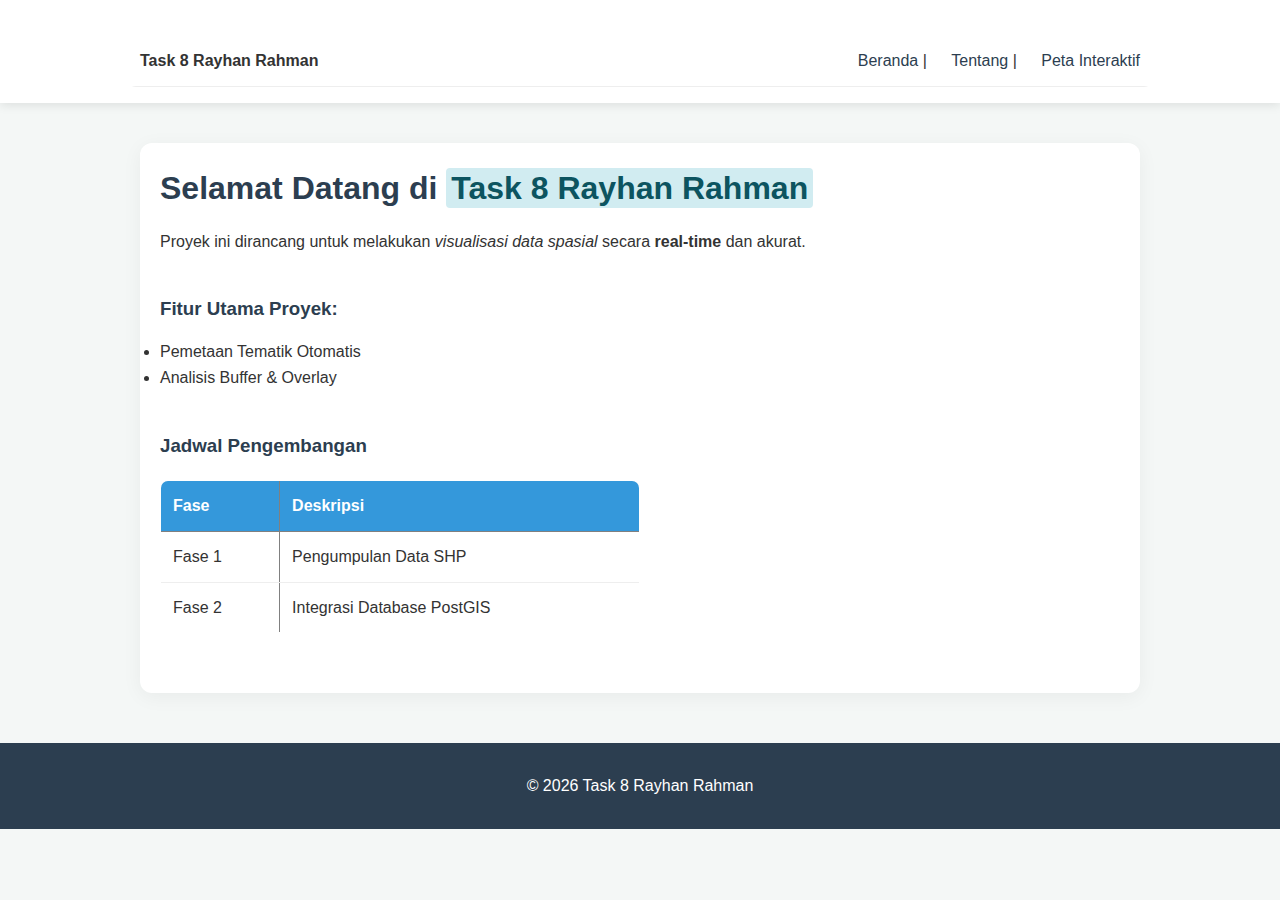
<file: index.html>
<!DOCTYPE html>
<html lang="id">
<head>
    <meta charset="UTF-8">
    <link rel="stylesheet" href="style.css">
    <title>WebGIS Modern - Home</title>
</head>
<body>
    <header>
        <nav>
            <table width="100%" cellspacing="0" cellpadding="10">
                <tr>
                    <td><strong>Task 8 Rayhan Rahman</strong></td>
                    <td align="right">
                        <a href="index.html">Beranda</a> | 
                        <a href="about.html">Tentang</a> | 
                        <a href="map.html">Peta Interaktif</a>
                    </td>
                </tr>
            </table>
        </nav>
    </header>

    <hr>

    <main>
        <section>
            <h1>Selamat Datang di <mark>Task 8 Rayhan Rahman</mark></h1>
            <p>Proyek ini dirancang untuk melakukan <i>visualisasi data spasial</i> secara <b>real-time</b> dan akurat.</p>
        </section>

        <section>
            <h3>Fitur Utama Proyek:</h3>
            <ul>
                <li>Pemetaan Tematik Otomatis</li>
                <li>Analisis Buffer & Overlay</li>
            </ul>
        </section>

        <section>
            <h3>Jadwal Pengembangan</h3>
            <table border="1" cellpadding="10" style="border-collapse: collapse; width: 50%;">
                <thead>
                    <tr bgcolor="#f2f2f2">
                        <th>Fase</th>
                        <th>Deskripsi</th>
                    </tr>
                </thead>
                <tbody>
                    <tr>
                        <td>Fase 1</td>
                        <td>Pengumpulan Data SHP</td>
                    </tr>
                    <tr>
                        <td>Fase 2</td>
                        <td>Integrasi Database PostGIS</td>
                    </tr>
                </tbody>
            </table>
        </section>
    </main>

    <hr>
    <footer>
        <p>&copy; 2026 Task 8 Rayhan Rahman</p>
    </footer>
</body>
</html>
</file>
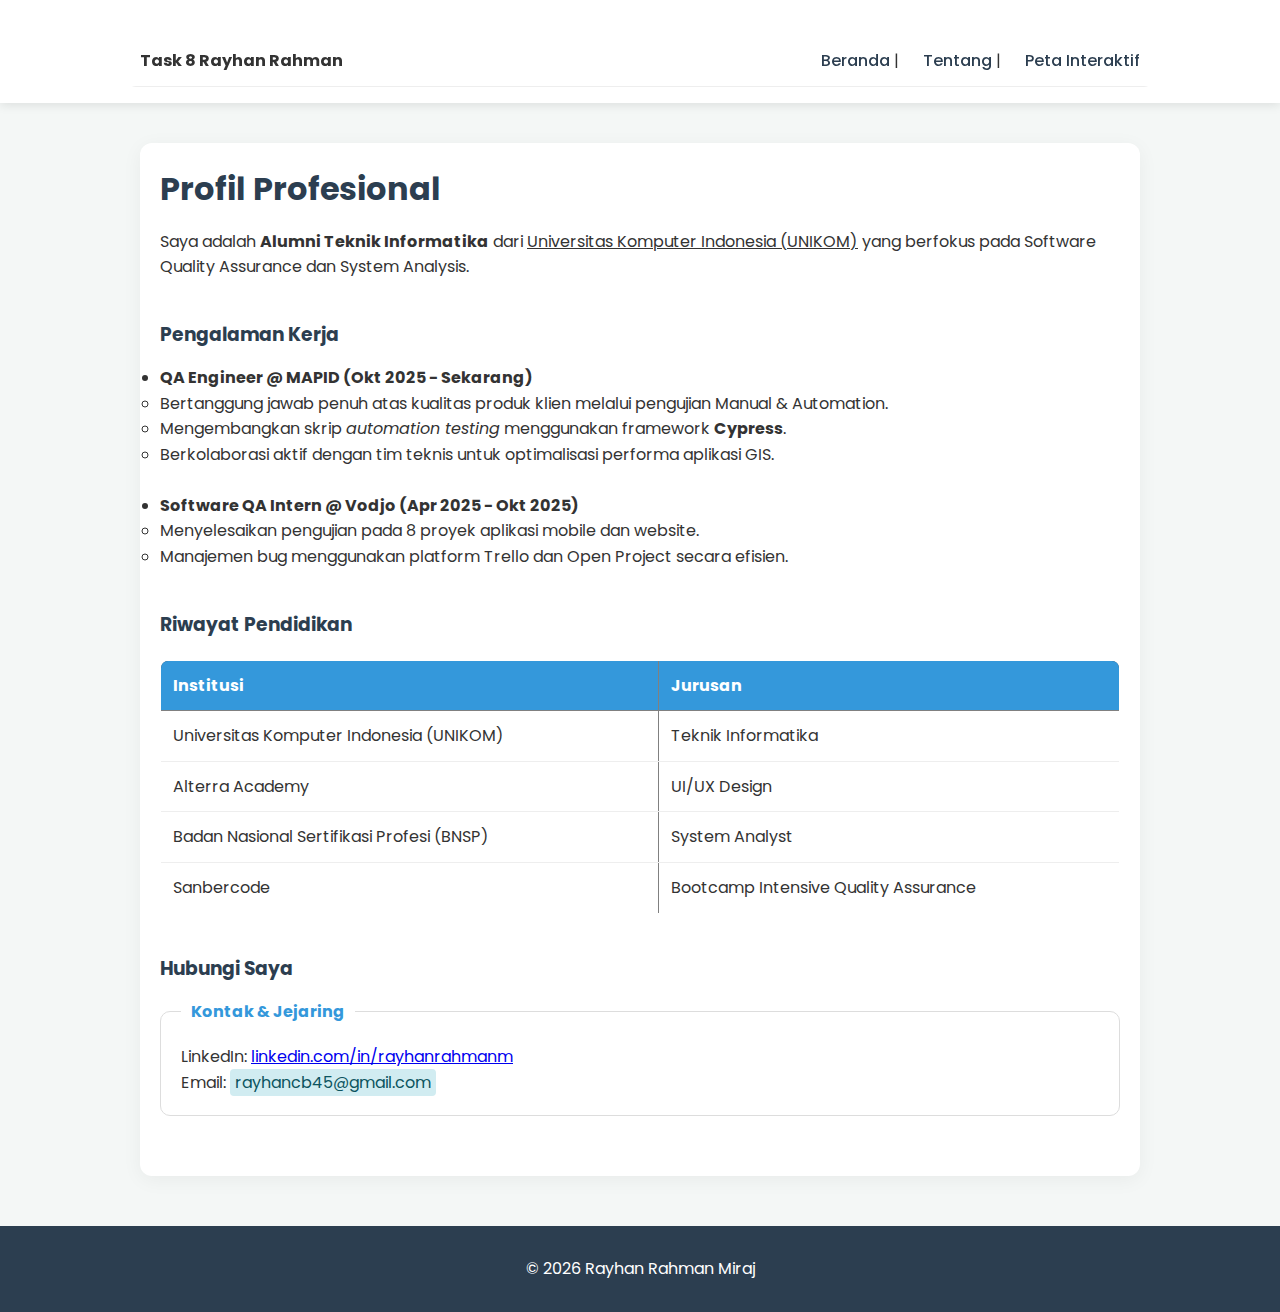
<file: about.html>
<!DOCTYPE html>
<html lang="id">
<head>
    <meta charset="UTF-8">
    <title>About - Rayhan Rahman Miraj</title>
    <link href="https://fonts.googleapis.com/css2?family=Poppins:wght@300;400;600&display=swap" rel="stylesheet">
    <link rel="stylesheet" href="style.css">
</head>
<body>
    <header>
        <nav>
            <table width="100%" cellspacing="0" cellpadding="10">
                <tr>
                    <td><strong>Task 8 Rayhan Rahman</strong></td>
                    <td align="right">
                        <a href="index.html">Beranda</a> | 
                        <a href="about.html">Tentang</a> | 
                        <a href="map.html">Peta Interaktif</a>
                    </td>
                </tr>
            </table>
        </nav>
    </header>

    <main>
        <section>
            <h1>Profil Profesional</h1>
            <p>Saya adalah <b>Alumni Teknik Informatika</b> dari <u>Universitas Komputer Indonesia (UNIKOM)</u> yang berfokus pada Software Quality Assurance dan System Analysis.</p>
        </section>

        <section>
            <h3>Pengalaman Kerja</h3>
            <ul>
                <li>
                    <strong>QA Engineer @ MAPID (Okt 2025 - Sekarang)</strong>
                    <ul>
                        <li>Bertanggung jawab penuh atas kualitas produk klien melalui pengujian Manual & Automation.</li>
                        <li>Mengembangkan skrip <i>automation testing</i> menggunakan framework <b>Cypress</b>.</li>
                        <li>Berkolaborasi aktif dengan tim teknis untuk optimalisasi performa aplikasi GIS.</li>
                    </ul>
                </li>
                <br>
                <li>
                    <strong>Software QA Intern @ Vodjo (Apr 2025 - Okt 2025)</strong>
                    <ul>
                        <li>Menyelesaikan pengujian pada 8 proyek aplikasi mobile dan website.</li>
                        <li>Manajemen bug menggunakan platform Trello dan Open Project secara efisien.</li>
                    </ul>
                </li>
            </ul>
        </section>

        <section>
            <h3>Riwayat Pendidikan</h3>
            <table border="1" cellpadding="10" style="width:100%; border-collapse: collapse;">
                <tr bgcolor="#2c3e50" style="color: white;">
                    <th>Institusi</th>
                    <th>Jurusan</th>
                </tr>
                <tr>
                    <td>Universitas Komputer Indonesia (UNIKOM)</td>
                    <td>Teknik Informatika</td>
                </tr>
                <tr>
                    <td>Alterra Academy</td>
                    <td>UI/UX Design</td>
                </tr>
                <tr>
                    <td>Badan Nasional Sertifikasi Profesi (BNSP)</td>
                    <td>System Analyst</td>
                </tr>
                <tr>
                    <td>Sanbercode</td>
                    <td>Bootcamp Intensive Quality Assurance</td>
                </tr>
            </table>
        </section>

        <section>
            <h3>Hubungi Saya</h3>
            <form action="#">
                <fieldset>
                    <legend>Kontak & Jejaring</legend>
                    <p>LinkedIn: <a href="https://www.linkedin.com/in/rayhanrahmanm/" target="_blank">linkedin.com/in/rayhanrahmanm</a></p>
                    <p>Email: <mark>rayhancb45@gmail.com</mark></p>
                </fieldset>
            </form>
        </section>
    </main>

    <footer>
        <p>&copy; 2026 Rayhan Rahman Miraj</p>
    </footer>
</body>
</html>
</file>
<file: style.css>
/* 1. Reset & Global Styles */
* {
    margin: 0;
    padding: 0;
    box-sizing: border-box;
    font-family: 'Poppins', sans-serif; /* Menggunakan font modern */
}

body {
    background-color: #f4f7f6;
    color: #333;
    line-height: 1.6;
}

/* 2. Navbar Styling */
header {
    background-color: #ffffff;
    padding: 1rem 10%;
    box-shadow: 0 2px 10px rgba(0,0,0,0.1);
    position: sticky;
    top: 0;
    z-index: 1000;
}

nav table {
    width: 100%;
}

nav a {
    text-decoration: none;
    color: #2c3e50;
    font-weight: 500;
    margin-left: 20px;
    transition: color 0.3s;
}

nav a:hover {
    color: #3498db;
}

/* 3. Main Content Wrapper */
main {
    max-width: 1000px;
    margin: 40px auto;
    padding: 20px;
    background: #fff;
    border-radius: 12px;
    box-shadow: 0 4px 20px rgba(0,0,0,0.05);
}

section {
    margin-bottom: 40px;
}

h1, h2, h3 {
    color: #2c3e50;
    margin-bottom: 15px;
}

/* 4. Table Styling */
table {
    width: 100%;
    border-collapse: collapse;
    margin-top: 20px;
    overflow: hidden;
    border-radius: 8px;
}

th {
    background-color: #3498db;
    color: white;
    padding: 12px;
    text-align: left;
}

td {
    padding: 12px;
    border-bottom: 1px solid #eee;
}

tr:hover {
    background-color: #f9f9f9;
}

/* 5. Form Styling */
fieldset {
    border: 1px solid #ddd;
    padding: 20px;
    border-radius: 10px;
}

legend {
    font-weight: bold;
    padding: 0 10px;
    color: #3498db;
}

input, select, textarea {
    width: 100%;
    padding: 10px;
    margin: 10px 0;
    border: 1px solid #ccc;
    border-radius: 6px;
    outline: none;
}

input:focus {
    border-color: #3498db;
    box-shadow: 0 0 5px rgba(52, 152, 219, 0.3);
}

button {
    background-color: #3498db;
    color: white;
    border: none;
    padding: 10px 25px;
    border-radius: 6px;
    cursor: pointer;
    font-weight: bold;
    transition: 0.3s;
}

button[type="reset"] {
    background-color: #e74c3c;
    margin-left: 10px;
}

button:hover {
    opacity: 0.8;
    transform: translateY(-2px);
}

/* 6. Map Placeholder Styling */
.map-container {
    background: linear-gradient(45deg, #e0e0e0, #f0f0f0);
    border: 2px dashed #3498db;
    border-radius: 15px;
    height: 450px;
    display: flex;
    flex-direction: column;
    align-items: center;
    justify-content: center;
    color: #7f8c8d;
}

/* 7. Footer Styling */
footer {
    text-align: center;
    padding: 30px;
    background-color: #2c3e50;
    color: white;
    margin-top: 50px;
}

hr {
    display: none; /* Kita hilangkan garis bawaan HTML karena sudah pakai shadow */
}

/* 8. Utility Classes */
mark {
    background-color: #d1ecf1;
    color: #0c5460;
    padding: 2px 5px;
    border-radius: 4px;
}
</file>
